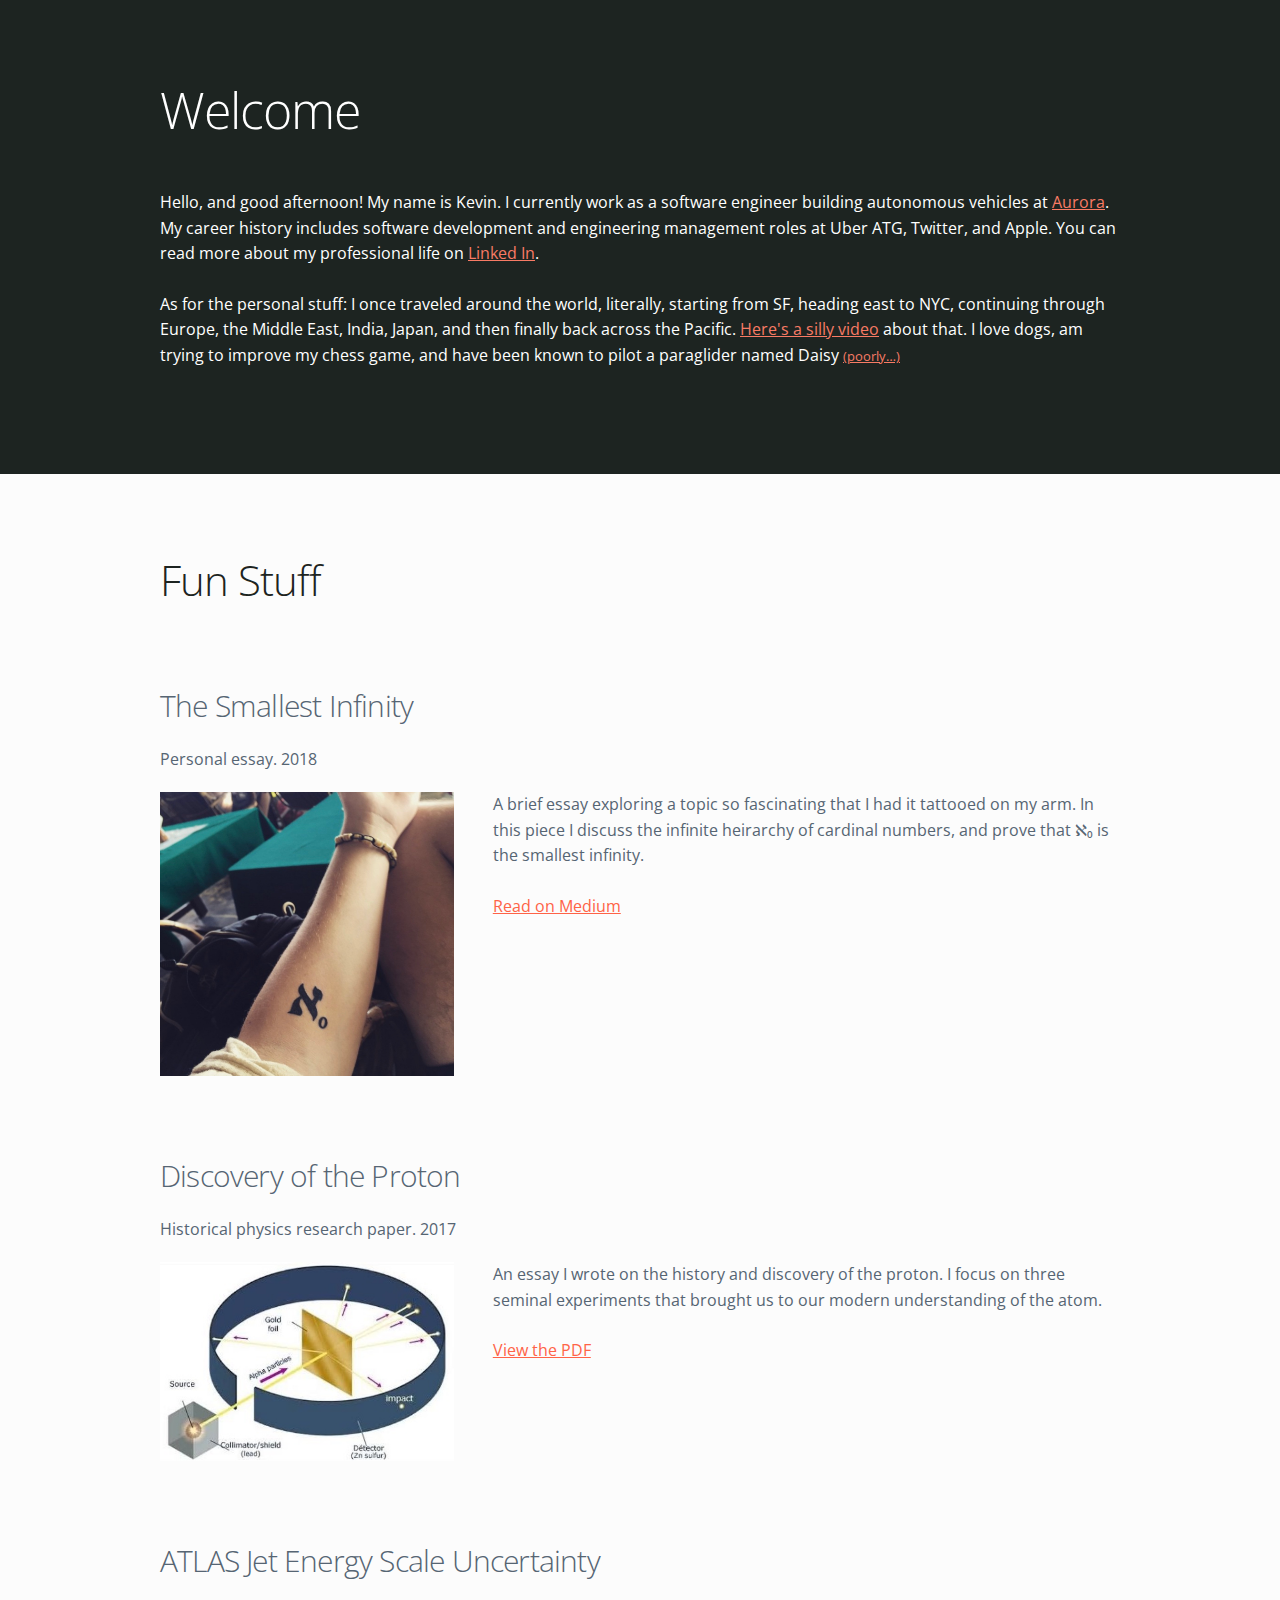
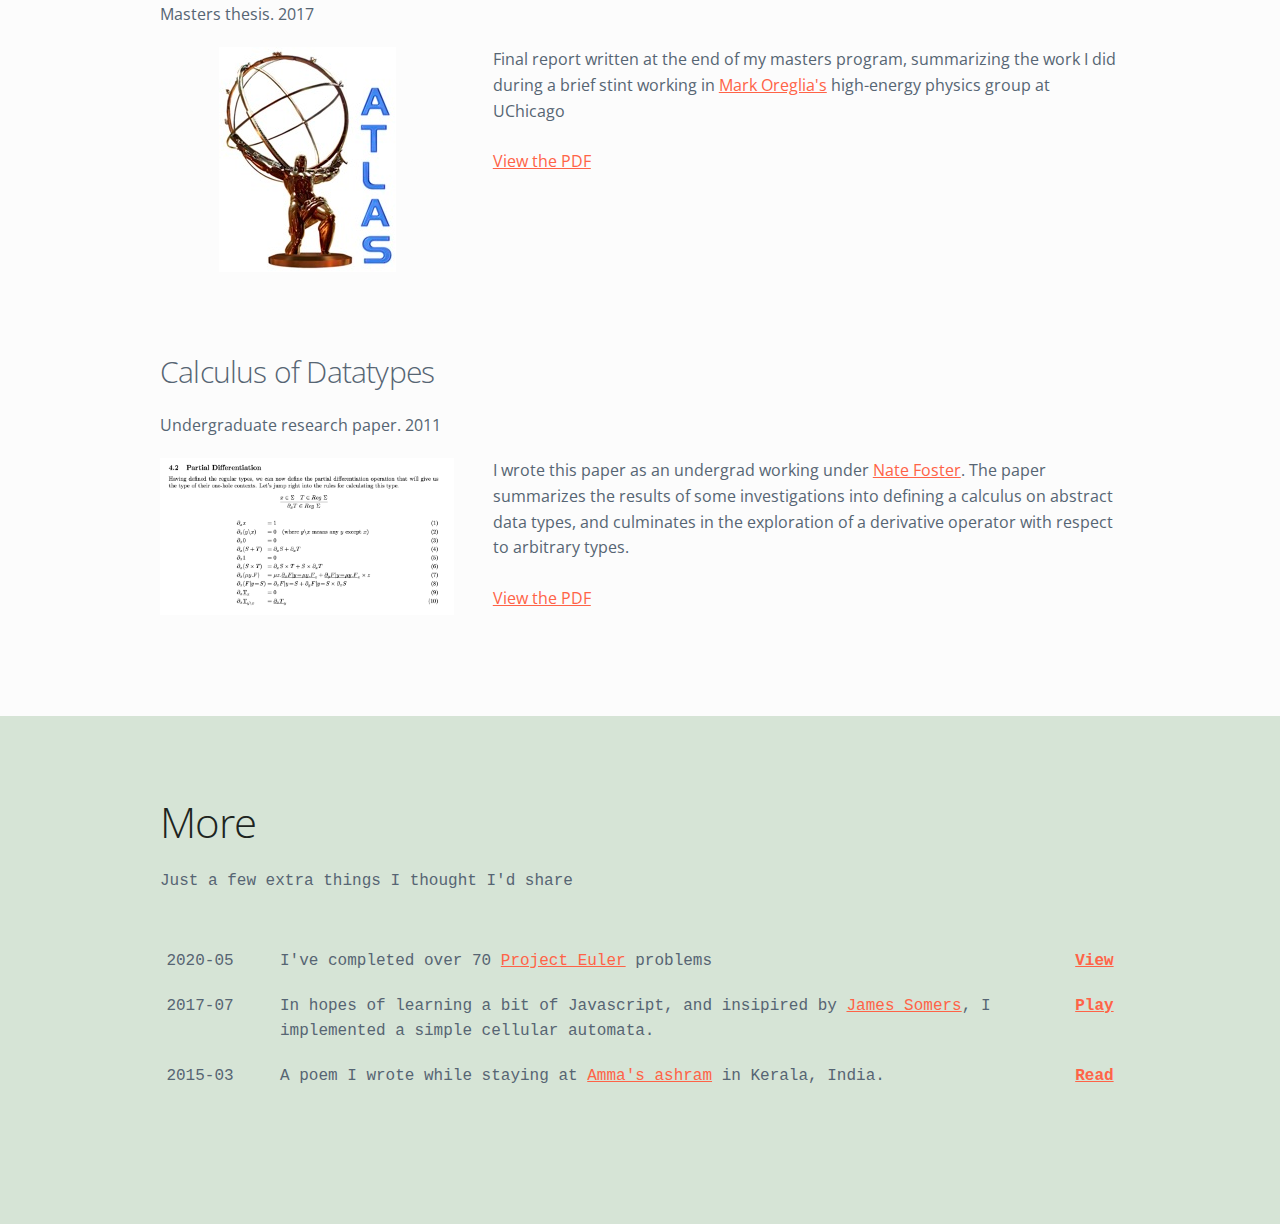
<file: index.html>
<!DOCTYPE html>
<html lang="en">
<head>
  <meta charset="utf-8">
  <title>Kevin Ullmann</title>
  <meta name="description" content="About Kevin">
  <meta name="author" content="Kevin Ullmann">
  <meta name="viewport" content="width=device-width, initial-scale=1">

  <link rel="stylesheet" href="css/normalize.css">
  <link rel="stylesheet" href="css/skeleton.css">
  <link type="text/css" rel="stylesheet" href="css/main.css" />
  <link rel="stylesheet" type="text/css" href="http://fonts.googleapis.com/css?family=Open Sans">

  <!-- <link rel="icon" type="image/png" href="images/favicon.png"> -->
</head>

<body>

<div class="darkBackground">

<div class="container">

<h1 class="darkBackground">Welcome</h1>

<p>
Hello, 
<script>
var date = new Date();
var text = "";
var hours = date.getHours();
if (hours < 4) {
  text = "you're up late!";
} else if (hours < 6) {
  text = "you're up early!";
} else if (hours < 12) {
  text = "and good morning!";
} else if (hours < 18) {
  text = "and good afternoon!";
} else {
  text = "and good evening!";
}
document.write(text);
</script>
My name is Kevin.
I currently work as a software engineer building autonomous vehicles at <a href="https://aurora.tech/" target=_blank class=darkBackground>Aurora</a>.
My career history includes software development and engineering management roles at Uber ATG, Twitter, and Apple.
You can read more about my professional life on <a href="https://www.linkedin.com/in/kevinullmann" target=_blank class=darkBackground>Linked In</a>.
</p>

<p>
As for the personal stuff: I once traveled around the world, literally, starting from SF, heading east to NYC, continuing through Europe, the Middle East, India, Japan, and then finally back across the Pacific.
<a href="https://www.youtube.com/watch?v=wBs2Z9p9rr0" target=_blank class=darkBackground>Here's a silly video</a> about that.
I love dogs, am trying to improve my chess game, and have been known to pilot a paraglider named Daisy <small><a href="https://www.youtube.com/watch?v=zTw143UWWOk" target=_blank class=darkBackground>(poorly&hellip;)</a></small>
</p>

</div>
</div>

  
<div class="container">
<h2>Fun Stuff</h2>

 <div class="entry">
   <div class="row entryTitle">
     <div class="column">
       <h4>The Smallest Infinity</h4>
         Personal essay. 2018
     </div>
   </div>

   <div class="row">
     <div class="one-third column">
      <img src="img/tattoo.jpg" class="paperTeaser"/>
     </div>

     <div class="two-thirds column">
       <p>
      A brief essay exploring a topic so fascinating that I had it tattooed on my arm. In this piece I discuss the infinite heirarchy of cardinal numbers, and prove that ℵ₀ is the smallest infinity.
      </p>
       <p><a href="https://medium.com/@kev.ullmann/the-smallest-infinity-7b27b1ecd639">Read on Medium</a><br/>
     </div>

   </div>
 </div>

 <div class="entry">
   <div class="row entryTitle">
     <div class="column">
       <h4>Discovery of the Proton</h4>
         Historical physics research paper. 2017
     </div>
   </div>

   <div class="row">
     <div class="one-third column">
      <img src="img/gold foil.jpeg" class="paperTeaser"/>
     </div>
     <div class="two-thirds column">
       <p>
An essay I wrote on the history and discovery of the proton. I focus on three seminal experiments that brought us to our modern understanding of the atom.
      </p>
       <p><a href="public/ullmann discovery of the proton.pdf">View the PDF</a><br/>
     </div>
   </div>
 </div>


 <div class="entry">
   <div class="row entryTitle">
     <div class="column">
       <h4>ATLAS Jet Energy Scale Uncertainty</h4>
         Masters thesis. 2017
     </div>
   </div>

   <div class="row">
     <div class="one-third column">
      <img src="img/AN_atlaslogo.jpg" class="paperTeaser"/>
     </div>
     <div class="two-thirds column">
       <p>
Final report written at the end of my masters program, summarizing the work I did during a brief stint working in <a href="https://hep.uchicago.edu/~oreglia/" target=_blank>Mark Oreglia's</a> high-energy physics group at UChicago
      </p>
       <p><a href="public/ullmann ms thesis.pdf" target=_blank>View the PDF</a><br/>

     </div>

   </div>
 </div>

 <div class="entry">
   <div class="row entryTitle">
     <div class="column">
       <h4>Calculus of Datatypes</h4>
         Undergraduate research paper. 2011
     </div>
   </div>

   <div class="row">
     <div class="one-third column">
      <img src="img/differentiation.png" class="paperTeaser"/>
     </div>
     <div class="two-thirds column">
       <p>
I wrote this paper as an undergrad working under 
<a href="http://www.cs.cornell.edu/~jnfoster/" target=_blank>Nate Foster</a>.
 The paper summarizes the results of some investigations into defining a calculus on abstract data types,
  and culminates in the exploration of a derivative operator with respect to arbitrary types.
      </p>
       <p><a href="public/type_calculus.pdf">View the PDF</a><br/>
     </div>
   </div>
 </div> 

</div> <!end container>

<div class="midBackground">

<div class="container">
 <h2>More</h2>

 <p style="font-family: 'Roboto Mono', monospace;">Just a few extra things I thought I'd share</p>
 <div class="talks-and-notes">
    <div class="informal-list">
      <table>
        <tr><td class="td-preamble">2020-05</td>
        <td>I've completed over 70 <a href="http://projecteuler.net" target=_blank>Project Euler</a> problems
        </td>
        <td><b><a href="https://projecteuler.net/progress=kevosauce">View</a></b></td>
      </tr>
        <tr><td class="td-preamble">2017-07</td>
        <td>In hopes of learning a bit of Javascript, and insipired by <a href="http://jsomers.net/blog/110" target=_blank>James Somers</a>, I implemented a simple cellular automata.
        </td>
        <td><b><a href="automata.html">Play</a></b></td>
      </tr>
        <tr><td class="td-preamble">2015-03</td>
 <td>A poem I wrote while staying at <a href="http://www.amritapuri.org" target=_blank>Amma's ashram</a> in Kerala, India.
        </td>
         <td><b><a href="nothing_poem.html">Read</a></b></td>
      </tr>
      </table>
    </div>
  </div>

</div>

</div>

</body>

</html>
</file>
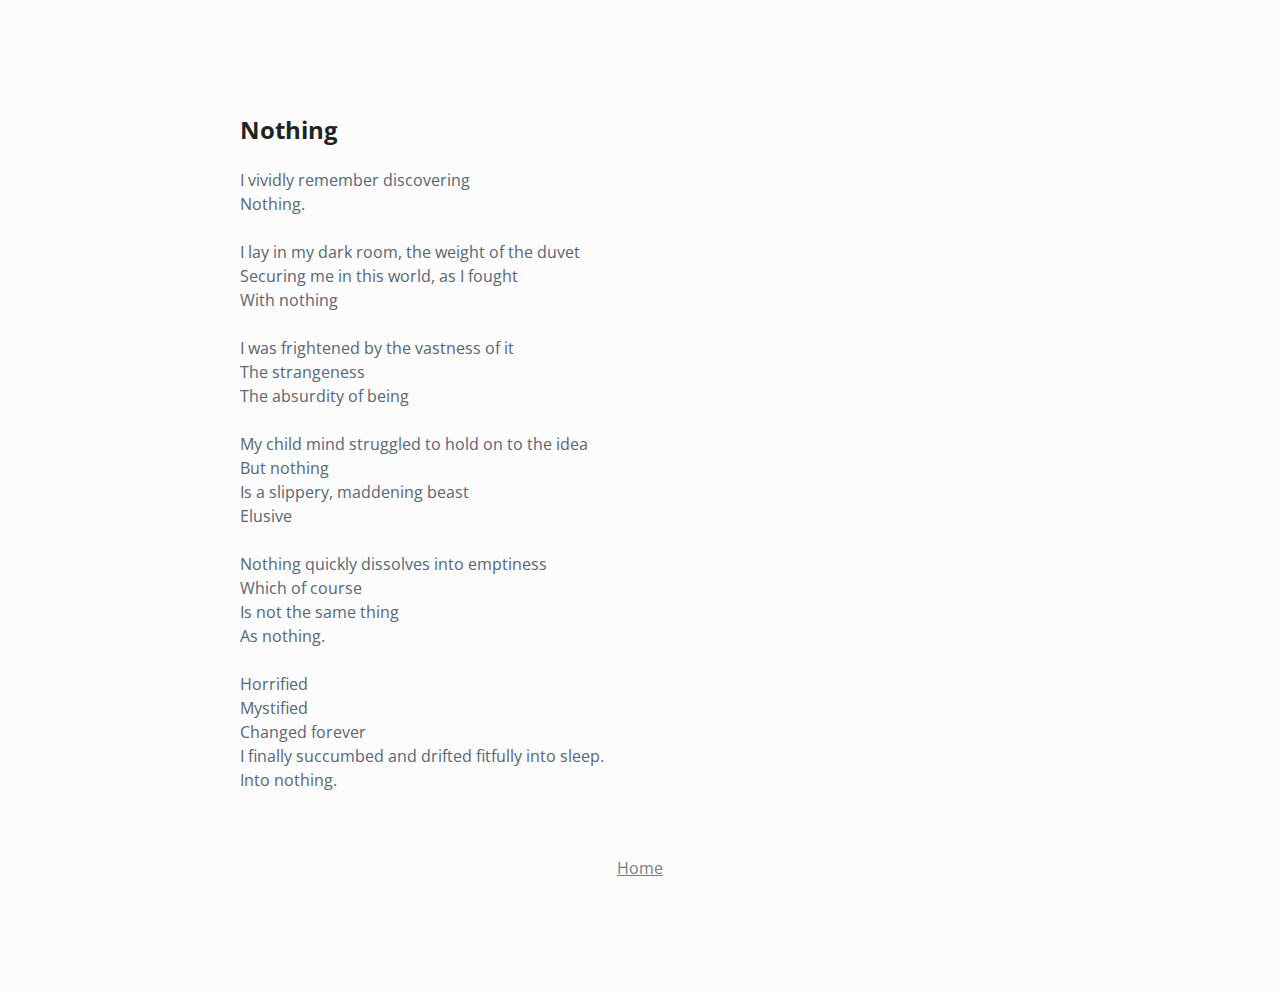
<file: nothing_poem.html>
<!DOCTYPE html>
<html>

<head>
   <title>Nothing</title>
   <link type="text/css" rel="stylesheet" href="css/main.css" />
   <link rel="stylesheet" type="text/css" href="http://fonts.googleapis.com/css?family=Open Sans">
</head>

<body>

<style>
body {
   margin: 0 auto;
   max-width: 50em;
   font-family: 'Open Sans', sans-serif;
   line-height: 1.5;
   padding: 4em 1em;
}

h2 {
   margin-top: 1em;
   padding-top: 1em;
}
</style>

<h2>Nothing</h2>
<p>
I vividly remember discovering<br>
Nothing.<br>
<br>
I lay in my dark room, the weight of the duvet <br>
Securing me in this world, as I fought<br>
With nothing<br>
<br>
I was frightened by the vastness of it<br>
The strangeness<br>
The absurdity of being<br>
<br>
My child mind struggled to hold on to the idea<br>
But nothing<br>
Is a slippery, maddening beast<br>
Elusive<br>
<br>
Nothing quickly dissolves into emptiness<br>
Which of course<br>
Is not the same thing<br>
As nothing.<br>
<br>
Horrified<br>
Mystified<br>
Changed forever<br>
I finally succumbed and drifted fitfully into sleep.<br>
Into nothing.<br>
</p>

</body>

<footer>
<a href="index.html">Home</a>
</footer>

</html>
</file>
<file: css/skeleton.css>
/*
* Skeleton V2.0.4
* Copyright 2014, Dave Gamache
* www.getskeleton.com
* Free to use under the MIT license.
* http://www.opensource.org/licenses/mit-license.php
* 12/29/2014
*/


/* Table of contents
––––––––––––––––––––––––––––––––––––––––––––––––––
- Grid
- Base Styles
- Typography
- Links
- Buttons
- Forms
- Lists
- Code
- Tables
- Spacing
- Utilities
- Clearing
- Media Queries
*/


/* Grid
–––––––––––––––––––––––––––––––––––––––––––––––––– */
.container {
  position: relative;
  width: 100%;
  max-width: 960px;
  margin: 0 auto;
  padding: 0 20px;
  box-sizing: border-box; }
.column,
.columns {
  width: 100%;
  float: left;
  box-sizing: border-box; }

/* For devices larger than 400px */
@media (min-width: 400px) {
  .container {
    width: 85%;
    padding: 0; }
}

/* For devices larger than 550px */
@media (min-width: 550px) {
  .container {
    width: 80%; }
  .column,
  .columns {
    margin-left: 4%; }
  .column:first-child,
  .columns:first-child {
    margin-left: 0; }

  .one.column,
  .one.columns                    { width: 4.66666666667%; }
  .two.columns                    { width: 13.3333333333%; }
  .three.columns                  { width: 22%;            }
  .four.columns                   { width: 30.6666666667%; }
  .five.columns                   { width: 39.3333333333%; }
  .six.columns                    { width: 48%;            }
  .seven.columns                  { width: 56.6666666667%; }
  .eight.columns                  { width: 65.3333333333%; }
  .nine.columns                   { width: 74.0%;          }
  .ten.columns                    { width: 82.6666666667%; }
  .eleven.columns                 { width: 91.3333333333%; }
  .twelve.columns                 { width: 100%; margin-left: 0; }

  .one-third.column               { width: 30.6666666667%; }
  .two-thirds.column              { width: 65.3333333333%; }

  .one-half.column                { width: 48%; }

  /* Offsets */
  .offset-by-one.column,
  .offset-by-one.columns          { margin-left: 8.66666666667%; }
  .offset-by-two.column,
  .offset-by-two.columns          { margin-left: 17.3333333333%; }
  .offset-by-three.column,
  .offset-by-three.columns        { margin-left: 26%;            }
  .offset-by-four.column,
  .offset-by-four.columns         { margin-left: 34.6666666667%; }
  .offset-by-five.column,
  .offset-by-five.columns         { margin-left: 43.3333333333%; }
  .offset-by-six.column,
  .offset-by-six.columns          { margin-left: 52%;            }
  .offset-by-seven.column,
  .offset-by-seven.columns        { margin-left: 60.6666666667%; }
  .offset-by-eight.column,
  .offset-by-eight.columns        { margin-left: 69.3333333333%; }
  .offset-by-nine.column,
  .offset-by-nine.columns         { margin-left: 78.0%;          }
  .offset-by-ten.column,
  .offset-by-ten.columns          { margin-left: 86.6666666667%; }
  .offset-by-eleven.column,
  .offset-by-eleven.columns       { margin-left: 95.3333333333%; }

  .offset-by-one-third.column,
  .offset-by-one-third.columns    { margin-left: 34.6666666667%; }
  .offset-by-two-thirds.column,
  .offset-by-two-thirds.columns   { margin-left: 69.3333333333%; }

  .offset-by-one-half.column,
  .offset-by-one-half.columns     { margin-left: 52%; }

}


/* Base Styles
–––––––––––––––––––––––––––––––––––––––––––––––––– */
/* NOTE
html is set to 62.5% so that all the REM measurements throughout Skeleton
are based on 10px sizing. So basically 1.5rem = 15px :) */
html {
  font-size: 62.5%; }
body {
  font-size: 1.5em; /* currently ems cause chrome bug misinterpreting rems on body element */
  line-height: 1.6;
  font-weight: 400;
  font-family: "Raleway", "HelveticaNeue", "Helvetica Neue", Helvetica, Arial, sans-serif;
  color: #222; }


/* Typography
–––––––––––––––––––––––––––––––––––––––––––––––––– */
h1, h2, h3, h4, h5, h6 {
  margin-top: 0;
  margin-bottom: 2rem;
  font-weight: 300; }
h1 { font-size: 4.0rem; line-height: 1.2;  letter-spacing: -.1rem;}
h2 { font-size: 3.6rem; line-height: 1.25; letter-spacing: -.1rem; }
h3 { font-size: 3.0rem; line-height: 1.3;  letter-spacing: -.1rem; }
h4 { font-size: 2.4rem; line-height: 1.35; letter-spacing: -.08rem; }
h5 { font-size: 1.8rem; line-height: 1.5;  letter-spacing: -.05rem; }
h6 { font-size: 1.5rem; line-height: 1.6;  letter-spacing: 0; }

/* Larger than phablet */
@media (min-width: 550px) {
  h1 { font-size: 5.0rem; }
  h2 { font-size: 4.2rem; }
  h3 { font-size: 3.6rem; }
  h4 { font-size: 3.0rem; }
  h5 { font-size: 2.4rem; }
  h6 { font-size: 1.5rem; }
}

p {
  margin-top: 0; }


/* Links
–––––––––––––––––––––––––––––––––––––––––––––––––– */
a {
  color: #1EAEDB; }
a:hover {
  color: #0FA0CE; }


/* Buttons
–––––––––––––––––––––––––––––––––––––––––––––––––– */
.button,
button,
input[type="submit"],
input[type="reset"],
input[type="button"] {
  display: inline-block;
  height: 38px;
  padding: 0 30px;
  color: #555;
  text-align: center;
  font-size: 11px;
  font-weight: 600;
  line-height: 38px;
  letter-spacing: .1rem;
  text-transform: uppercase;
  text-decoration: none;
  white-space: nowrap;
  background-color: transparent;
  border-radius: 4px;
  border: 1px solid #bbb;
  cursor: pointer;
  box-sizing: border-box; }
.button:hover,
button:hover,
input[type="submit"]:hover,
input[type="reset"]:hover,
input[type="button"]:hover,
.button:focus,
button:focus,
input[type="submit"]:focus,
input[type="reset"]:focus,
input[type="button"]:focus {
  color: #333;
  border-color: #888;
  outline: 0; }
.button.button-primary,
button.button-primary,
input[type="submit"].button-primary,
input[type="reset"].button-primary,
input[type="button"].button-primary {
  color: #FFF;
  background-color: #33C3F0;
  border-color: #33C3F0; }
.button.button-primary:hover,
button.button-primary:hover,
input[type="submit"].button-primary:hover,
input[type="reset"].button-primary:hover,
input[type="button"].button-primary:hover,
.button.button-primary:focus,
button.button-primary:focus,
input[type="submit"].button-primary:focus,
input[type="reset"].button-primary:focus,
input[type="button"].button-primary:focus {
  color: #FFF;
  background-color: #1EAEDB;
  border-color: #1EAEDB; }


/* Forms
–––––––––––––––––––––––––––––––––––––––––––––––––– */
input[type="email"],
input[type="number"],
input[type="search"],
input[type="text"],
input[type="tel"],
input[type="url"],
input[type="password"],
textarea,
select {
  height: 38px;
  padding: 6px 10px; /* The 6px vertically centers text on FF, ignored by Webkit */
  background-color: #fff;
  border: 1px solid #D1D1D1;
  border-radius: 4px;
  box-shadow: none;
  box-sizing: border-box; }
/* Removes awkward default styles on some inputs for iOS */
input[type="email"],
input[type="number"],
input[type="search"],
input[type="text"],
input[type="tel"],
input[type="url"],
input[type="password"],
textarea {
  -webkit-appearance: none;
     -moz-appearance: none;
          appearance: none; }
textarea {
  min-height: 65px;
  padding-top: 6px;
  padding-bottom: 6px; }
input[type="email"]:focus,
input[type="number"]:focus,
input[type="search"]:focus,
input[type="text"]:focus,
input[type="tel"]:focus,
input[type="url"]:focus,
input[type="password"]:focus,
textarea:focus,
select:focus {
  border: 1px solid #33C3F0;
  outline: 0; }
label,
legend {
  display: block;
  margin-bottom: .5rem;
  font-weight: 600; }
fieldset {
  padding: 0;
  border-width: 0; }
input[type="checkbox"],
input[type="radio"] {
  display: inline; }
label > .label-body {
  display: inline-block;
  margin-left: .5rem;
  font-weight: normal; }


/* Lists
–––––––––––––––––––––––––––––––––––––––––––––––––– */
ul {
  list-style: circle inside; }
ol {
  list-style: decimal inside; }
ol, ul {
  padding-left: 0;
  margin-top: 0; }
ul ul,
ul ol,
ol ol,
ol ul {
  margin: 1.5rem 0 1.5rem 3rem;
  font-size: 90%; }
li {
  margin-bottom: 1rem; }


/* Code
–––––––––––––––––––––––––––––––––––––––––––––––––– */
code {
  padding: .2rem .5rem;
  margin: 0 .2rem;
  font-size: 90%;
  white-space: nowrap;
  background: #F1F1F1;
  border: 1px solid #E1E1E1;
  border-radius: 4px; }
pre > code {
  display: block;
  padding: 1rem 1.5rem;
  white-space: pre; }


/* Tables
–––––––––––––––––––––––––––––––––––––––––––––––––– */
th,
td {
  padding: 12px 15px;
  text-align: left;
  border-bottom: 1px solid #E1E1E1; }
th:first-child,
td:first-child {
  padding-left: 0; }
th:last-child,
td:last-child {
  padding-right: 0; }


/* Spacing
–––––––––––––––––––––––––––––––––––––––––––––––––– */
button,
.button {
  margin-bottom: 1rem; }
input,
textarea,
select,
fieldset {
  margin-bottom: 1.5rem; }
pre,
blockquote,
dl,
figure,
table,
p,
ul,
ol,
form {
  margin-bottom: 2.5rem; }


/* Utilities
–––––––––––––––––––––––––––––––––––––––––––––––––– */
.u-full-width {
  width: 100%;
  box-sizing: border-box; }
.u-max-full-width {
  max-width: 100%;
  box-sizing: border-box; }
.u-pull-right {
  float: right; }
.u-pull-left {
  float: left; }


/* Misc
–––––––––––––––––––––––––––––––––––––––––––––––––– */
hr {
  margin-top: 3rem;
  margin-bottom: 3.5rem;
  border-width: 0;
  border-top: 1px solid #E1E1E1; }


/* Clearing
–––––––––––––––––––––––––––––––––––––––––––––––––– */

/* Self Clearing Goodness */
.container:after,
.row:after,
.u-cf {
  content: "";
  display: table;
  clear: both; }


/* Media Queries
–––––––––––––––––––––––––––––––––––––––––––––––––– */
/*
Note: The best way to structure the use of media queries is to create the queries
near the relevant code. For example, if you wanted to change the styles for buttons
on small devices, paste the mobile query code up in the buttons section and style it
there.
*/


/* Larger than mobile */
@media (min-width: 400px) {}

/* Larger than phablet (also point when grid becomes active) */
@media (min-width: 550px) {}

/* Larger than tablet */
@media (min-width: 750px) {}

/* Larger than desktop */
@media (min-width: 1000px) {}

/* Larger than Desktop HD */
@media (min-width: 1200px) {}
</file>
<file: css/main.css>
/* Colors */

:root {
  --bg-dark: #1d2421;
  --bg-light: #fcfcfc;
  --bg-mid: #d6e4d6;
  --text-dark: #566573;
  --text-light: white;
  --link-light: #f87b65;
  --link-dark: tomato;
  --link-mid: tomato;
}

body {
  color: var(--text-dark);
  background-color: var(--bg-light);
  font-family: 'Open Sans', sans-serif;
  font-size: 16px;
}

h1,
h2,
strong {
  color: var(--bg-dark);
}

h1 {
  padding-bottom: 3rem;
}

a {
  color: var(--link-dark);
}

footer a {
  color: #7B7D7D;
}

.inlineFooter {
  color: #7B7D7D;
  text-align: center;
  padding-bottom: 3rem;
}

.darkBackground {
  background-color: var(--bg-dark);
  color: var(--text-light);
}

    
h1,
h2.darkBackground  {
  color: var(--bg-light);
}
a.darkBackground {
  color: var(--link-light);
}

/* TODO: re-enable 
@media (prefers-color-scheme: dark) {

   body {
     color: #e6e6e6;
     background-color: #121212;
   }

   h1,
   h2,
   strong {
     color: #a1a1a1;
   }

   a:link {
     color: #99c2ff;
   }
   a:visited {
     color: #4d4dff;
   }

   footer a:link {
     color: #7B7D7D;
   }

   footer a:visited {
     color: #7B7D7D;
   }
}
*/

footer { 
  margin-top: 1em;
  padding-top: 3em;
  padding-bottom: 3em;
  text-align: center;
}


/* begin additions */

html {
  width: 100%;
  height: 100%;
}

h6 {
  font-weight: bold;
}

.paperTeaser {
  max-height: 100%;
  max-width: 100%;
  margin-left: auto;
  margin-right: auto;
  display: block;
  margin-bottom: 2rem;
}

.borderAndBox {
  border-radius: 5px 5px;
  box-shadow: 0 0 5px;  
}

.entry {
  padding-top: 2rem;
}

.entryTitle h5 {
  margin-bottom: 0rem;
}

.entryTitle {
  margin-top: 4rem;
  margin-bottom: 2rem;
}

.header li {
  margin: 0;
  list-style: none;
}

.header li img {
   vertical-align:middle;
   padding-right: 3px;
}

.informal-list li {
  margin: 0;
  list-style: none;
}

.informal-list ul {
  margin: 0;
  list-style: none;
}

.container {
  max-width: 60em;
  align-content: center;
  padding-top: 8rem;
  padding-bottom: 8rem;
  margin: 0 auto;
}

.darkBackground ul img {
  filter: invert(100%);
}

.midBackground {
  background-color: var(--bg-mid);
}

.blueContainer img {
  vertical-align: middle;
}

.talks-and-notes
{
  padding-top: 2rem;
  padding-bottom: 2rem;
}

.talks-and-notes ul {
  font-family: 'Roboto Mono', monospace;
}

.talks-and-notes ul img {
  width: 16px;
}

.talks-and-notes td {
  font-family: 'Roboto Mono', monospace; 
  padding: 0.6em 0.4em;
  text-align: left;
  vertical-align: top;
  border-bottom: 0;
}

.talks-and-notes img {
  vertical-align: bottom;
}

.talks-and-notes .td-preamble {
  min-width: 6.3em;
}

.talks-and-notes .td-note::before {
  content: " ";
  display: inline-block;
  background-size: 100%;
  width: 16px;
  height: 20px;
  vertical-align: top;
  padding-right: 6pt;
  background: url("octicons/svg/pencil.svg") no-repeat top left; 

}

.talks-and-notes .td-talk::before {
  content: " ";
  display: inline-block;
  background-size: 100%;
  width: 16px;
  height: 20px;
  vertical-align: top;
  padding-right: 6pt;
  content: url("octicons/svg/comment-discussion.svg");  
}

.talks-and-notes .td-sound::before {
  content: " ";
  display: inline-block;
  background-size: 100%;
  width: 16px;
  height: 20px;
  vertical-align: top;
  padding-right: 6pt;
  content: url("octicons/svg/unmute.svg");  
}

.talks-and-notes .td-spreadsheet::before {
  content: " ";
  display: inline-block;
  background-size: 100%;
  width: 16px;
  height: 20px;
  padding-right: 6pt;
  padding-top: 2pt;
  content: url("../img/list-unordered.svg");
  fill: blue;
}
</file>
